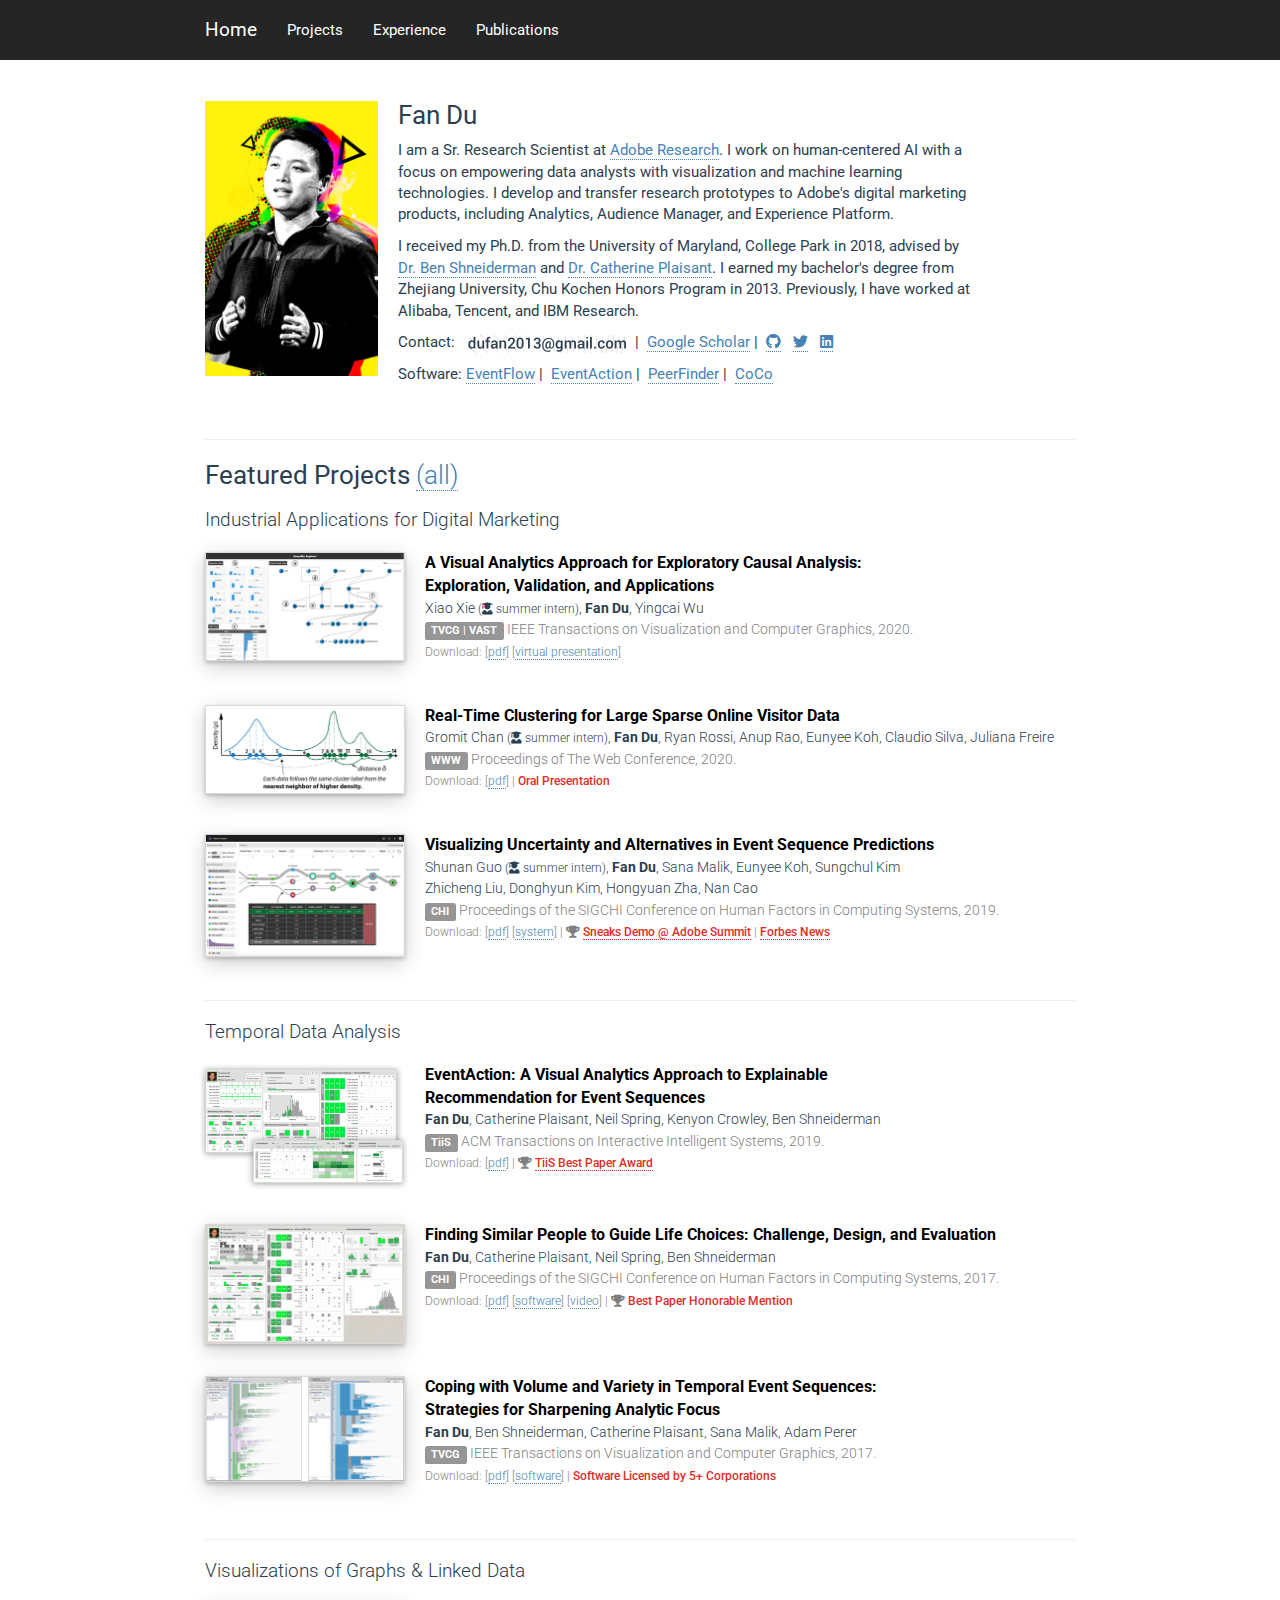
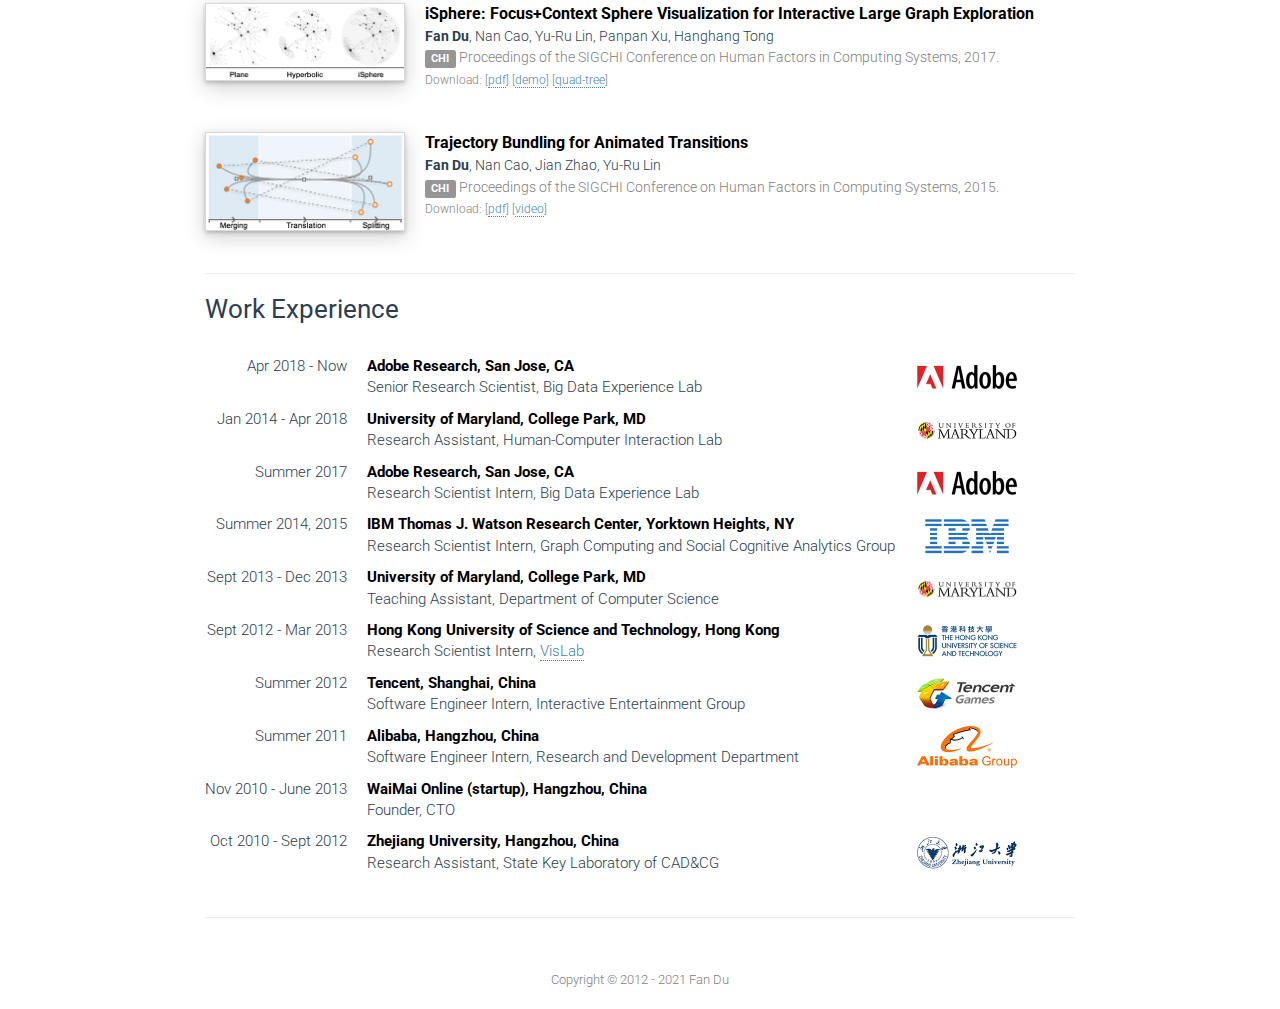
<file: index.html>
<!DOCTYPE html>
<html lang="en">

<head>
    <meta charset="utf-8">
    <meta http-equiv="X-UA-Compatible" content="IE=edge">
    <meta name="viewport" content="width=device-width, initial-scale=1">
    <meta charset="utf-8">
    <meta name="robots" content="all">
    <meta name="description" content="Fan Du">
    <meta name="keywords" content="Homepage, Fan Du, Frank Du, Computer Science, University of Maryland College Park, UMD, Zhejiang University, ZJU">
    <meta name="author" content="Fan Du">
    <link rel="icon" href="favicon.ico">
    <title>Fan Du's Homepage</title>
    <!-- Bootstrap core CSS -->
    <link href='http://fonts.googleapis.com/css?family=Roboto:500,300,700,400' rel='stylesheet' type='text/css'>
    <link href="./css/bootstrap.min.css" rel="stylesheet">
    <!-- Custom styles for this template -->
    <link href="./css/style.css" rel="stylesheet">
    <link href="./vender/fontawesome/css/all.min.css" rel="stylesheet">
    <!-- HTML5 shim and Respond.js for IE8 support of HTML5 elements and media queries -->
    <!--[if lt IE 9]>
      <script src="https://oss.maxcdn.com/html5shiv/3.7.2/html5shiv.min.js"></script>
      <script src="https://oss.maxcdn.com/respond/1.4.2/respond.min.js"></script>
    <![endif]-->

    <script>
      (function(i,s,o,g,r,a,m){i['GoogleAnalyticsObject']=r;i[r]=i[r]||function(){
      (i[r].q=i[r].q||[]).push(arguments)},i[r].l=1*new Date();a=s.createElement(o),
      m=s.getElementsByTagName(o)[0];a.async=1;a.src=g;m.parentNode.insertBefore(a,m)
      })(window,document,'script','https://www.google-analytics.com/analytics.js','ga');

      ga('create', 'UA-32337251-3', 'auto');
      ga('send', 'pageview');

    </script>

</head>

<body>
    <!-- Fixed navbar -->
    <nav class="navbar navbar-default navbar-fixed-top">
        <div class="container">
            <div class="navbar-header">
                <a class="navbar-brand" href="#home">Home</a>
            </div>
            <div id="navbar" class="navbar-collapse collapse">
                <ul class="nav navbar-nav">
                    <li><a href="#projects">Projects</a></li>
                    <li><a href="#work">Experience</a></li>
                    <li><a href="publications.html">Publications</a></li>
                </ul>
            </div>
        </div>
    </nav>
    <div class="container main">

        <a class="anchor" id="home"></a>
        <div class="about" style="width:765px">
            <img src="img/fandu.jpg" height="275px" style="float:left; margin-right:20px">
            <h3>Fan Du</h3>
            <p>
                I am a Sr. Research Scientist at <a href="https://research.adobe.com">Adobe Research</a>. I work on human-centered AI with a focus on empowering data analysts with visualization and machine learning technologies. I develop and transfer research prototypes to Adobe's digital marketing products, including Analytics, Audience Manager, and Experience Platform.
            </p>
            <p>
                I received my Ph.D. from the University of Maryland, College Park in 2018, advised by <a href="http://www.cs.umd.edu/~ben">Dr. Ben Shneiderman</a> and <a href="https://hcil.umd.edu/catherine-plaisant/">Dr. Catherine Plaisant</a>. I earned my bachelor's degree from Zhejiang University, Chu Kochen Honors Program in 2013. Previously, I have worked at Alibaba, Tencent, and IBM Research.
            </p>

            <p><span style="">Contact:</span>&nbsp;&nbsp;
                <img height="18px" src="img/email.png">&nbsp;&nbsp;|&nbsp;
                <a href="https://scholar.google.com/citations?user=dvRv92YAAAAJ">Google Scholar</a>&nbsp;|&nbsp;
                <!-- <a href="https://bl.ocks.org/fandu">vis-snippets</a>&nbsp;|&nbsp; -->
                <a href="https://github.com/fandu"><i class="fab fa-github"></i></a>&nbsp;&nbsp;
                <a href="https://twitter.com/fan_du"><i class="fab fa-twitter"></i></a>&nbsp;&nbsp;
                <a href="https://www.linkedin.com/in/fandu/"><i class="fab fa-linkedin"></i></a>
            </p>

            <p><span style="">Software:</span>
                <a href="http://hcil.umd.edu/eventflow/">EventFlow</a>&nbsp;|&nbsp;
                <a href="http://hcil.umd.edu/eventaction/">EventAction</a>&nbsp;|&nbsp;
                <a href="http://hcil.umd.edu/peerfinder/">PeerFinder</a>&nbsp;|&nbsp;
                <a href="http://hcil.umd.edu/coco/">CoCo</a>
            </p>
        </div>

        <p style="clear:both">&nbsp;</p>

        <a class="anchor" id="news"></a>
        <!-- <div>
            <h3>News</h3>
            <table border="0">
                <tr style="font-weight: bold">
                    <td class="table_date">Sep 15</td>
                    <td class="news_title">I am hiring VIS/HCI research interns for summer 2021. Please send me an email to apply.</td>
                </tr>
            </table>
        </div> -->

        <a class="anchor" id="projects"></a>
        <hr />
        <div class="pub">
            <h3 style="margin-bottom: 21px">Featured Projects <a class="l" href="http://fandu.org/publications.html">(all)</a></h3>
            <h4 class="l" style="margin-bottom: 21px">Industrial Applications for Digital Marketing</h4>
            <p>
                <img src="img/VIS2020.png" width="200px" style="float:left" class="pub_teaser">
                <span class="pub_title">A Visual Analytics Approach for Exploratory Causal Analysis:<br />Exploration, Validation, and Applications</span>
                <br />
                <span class="pub_authors">Xiao Xie <span class="pub_intern">(<i class="fas fa-user-graduate"></i> summer intern)</span>, <span class="pub_me">Fan Du</span>, Yingcai Wu</span>
                <br />
                <span class="pub_type"><span class="label label-default">TVCG | VAST</span> IEEE Transactions on Visualization and Computer Graphics, 2020.</span>
                <br />
                <span class="pub_downloads">Download: [<a href="http://fandu.org/papers/xie2020vis.pdf">pdf</a>] [<a href="https://virtual.ieeevis.org/paper_f-vast-1041.html">virtual presentation</a>]</span>
            </p>
            <p style="clear:both">&nbsp;</p>
            <p>
                <img src="img/WWW2020.png" width="200px" style="float:left" class="pub_teaser">
                <span class="pub_title">Real-Time Clustering for Large Sparse Online Visitor Data</span>
                <br />
                <span class="pub_authors">Gromit Chan <span class="pub_intern">(<i class="fas fa-user-graduate"></i> summer intern)</span>, <span class="pub_me">Fan Du</span>, Ryan Rossi, Anup Rao, Eunyee Koh, Claudio Silva, Juliana Freire</span>
                <br />
                <span class="pub_type"><span class="label label-default">WWW</span> Proceedings of The Web Conference, 2020.</span>
                <br />
                <span class="pub_downloads">Download: [<a href="http://fandu.org/papers/chan2020www.pdf">pdf</a>] | <span class="pub_award">Oral Presentation</a></span></span>
            </p>
            <p style="clear:both">&nbsp;</p>
            <p>
                <img src="img/CHI2019.png" width="200px" style="float:left" class="pub_teaser">
                <span class="pub_title">Visualizing Uncertainty and Alternatives in Event Sequence Predictions</span>
                <br />
                <span class="pub_authors">Shunan Guo <span class="pub_intern">(<i class="fas fa-user-graduate"></i> summer intern)</span>, <span class="pub_me">Fan Du</span>, Sana Malik, Eunyee Koh, Sungchul Kim<br />Zhicheng Liu, Donghyun Kim, Hongyuan Zha, Nan Cao</span>
                <br />
                <span class="pub_type"><span class="label label-default">CHI</span> Proceedings of the SIGCHI Conference on Human Factors in Computing Systems, 2019.</span>
                <br />
                <span class="pub_downloads">Download: [<a href="http://fandu.org/papers/guo2019chi.pdf">pdf</a>] [<a href="http://fandu.org/papers/du2020chi.pdf">system</a>] | <i class="fas fa-trophy"></i> <span class="pub_award"><a href="https://youtu.be/l50UC5Olo5g">Sneaks Demo @ Adobe Summit</a></span> | <span class="pub_award"><a href="https://www.forbes.com/sites/tomtaulli/2019/03/27/adobe-how-its-unleashing-ai/">Forbes News</a></span></span>
            </p>
            <p style="clear:both">&nbsp;</p>

            <hr />

            <h4 class="l" style="margin-bottom: 21px">Temporal Data Analysis</h4>

            <p>
                <img src="img/TiiS2019.png" width="212px" style="float:left; margin-right: 14px; margin-left: -6px" class="pub_teaser no_shadow">
                <span class="pub_title">EventAction: A Visual Analytics Approach to Explainable<br />Recommendation for Event Sequences</span>
                <br />
                <span class="pub_authors"><span class="pub_me">Fan Du</span>, Catherine Plaisant, Neil Spring, Kenyon Crowley, Ben Shneiderman</span>
                <br />
                <span class="pub_type"><span class="label label-default">TiiS</span> ACM Transactions on Interactive Intelligent Systems, 2019.</span>
                <br />
                <span class="pub_downloads">Download: [<a href="http://fandu.org/papers/du2019tiis.pdf">pdf</a>] | <i class="fas fa-trophy"></i> <span class="pub_award"><a href="https://dl.acm.org/journal/tiis/awards">TiiS Best Paper Award</a></span></span>
            </p>
            <p style="clear:both">&nbsp;</p>

            <p>
                <img src="img/CHI2017-1.png" width="200px" style="float:left" class="pub_teaser">
                <span class="pub_title">Finding Similar People to Guide Life Choices: Challenge, Design, and Evaluation</span>
                <br />
                <span class="pub_authors"><span class="pub_me">Fan Du</span>, Catherine Plaisant, Neil Spring, Ben Shneiderman</span>
                <br />
                <span class="pub_type"><span class="label label-default">CHI</span> Proceedings of the SIGCHI Conference on Human Factors in Computing Systems, 2017.</span>
                <br />
                <span class="pub_downloads">Download: [<a href="http://fandu.org/papers/du2017chi-1.pdf">pdf</a>] [<a href="http://hcil.umd.edu/peerfinder/">software</a>] [<a href="https://youtu.be/gHrbAvCU53I">video</a>] | <i class="fas fa-trophy"></i> <span class="pub_award">Best Paper Honorable Mention</span></span>
            </p>
            <p style="clear:both">&nbsp;</p>

            <p>
                <img src="img/TVCG2017.png" width="200px" style="float:left" class="pub_teaser">
                <span class="pub_title">Coping with Volume and Variety in Temporal Event Sequences:<br />Strategies for Sharpening Analytic Focus</span>
                <br />
                <span class="pub_authors"><span class="pub_me">Fan Du</span>, Ben Shneiderman, Catherine Plaisant, Sana Malik, Adam Perer</span>
                <br />
                <span class="pub_type"><span class="label label-default">TVCG</span> IEEE Transactions on Visualization and Computer Graphics, 2017.</span>
                <br />
                <span class="pub_downloads">Download: [<a href="http://fandu.org/papers/du2017tvcg.pdf">pdf</a>] [<a href="http://hcil.umd.edu/eventflow/">software</a>] | <span class="pub_award">Software Licensed by 5+ Corporations</span></span>
            </p>
            <p style="clear:both">&nbsp;</p>

            <hr />
            <h4 class="l" style="margin-bottom: 21px">Visualizations of Graphs & Linked Data</h4>

            <p>
			    <img src="img/CHI2017-2.png" width="200px" style="float:left" class="pub_teaser">
			    <span class="pub_title">iSphere: Focus+Context Sphere Visualization for Interactive Large Graph Exploration</span>
			    <br />
			    <span class="pub_authors"><span class="pub_me">Fan Du</span>, Nan Cao, Yu-Ru Lin, Panpan Xu, Hanghang Tong</span>
			    <br />
			    <span class="pub_type"><span class="label label-default">CHI</span> Proceedings of the SIGCHI Conference on Human Factors in Computing Systems, 2017.</span>
			    <br />
			    <span class="pub_downloads">Download: [<a href="http://fandu.org/papers/du2017chi-2.pdf">pdf</a>] [<a href="https://youtu.be/swAID5Jbs00">demo</a>] [<a href="https://youtu.be/l1a-DGLeP0s">quad-tree</a>]</span>
			</p>
			<p style="clear:both">&nbsp;</p>

            <p>
                <img src="img/CHI2015.png" width="200px" style="float:left" class="pub_teaser">
                <span class="pub_title">Trajectory Bundling for Animated Transitions</span>
                <br />
                <span class="pub_authors"><span class="pub_me">Fan Du</span>, Nan Cao, Jian Zhao, Yu-Ru Lin</span>
                <br />
                <span class="pub_type"><span class="label label-default">CHI</span> Proceedings of the SIGCHI Conference on Human Factors in Computing Systems, 2015.</span>
                <br />
                <span class="pub_downloads">Download: [<a href="http://fandu.org/papers/du2015chi.pdf">pdf</a>] [<a href="https://youtu.be/cKZu4PELmm8">video</a>]</span>
            </p>

        </div>

        <p style="clear:both">&nbsp;</p>

        <a class="anchor" id="work"></a>
        <hr />
        <div>
            <h3>Work Experience</h3>
            <br />
            <table border="0">
                <!--  -->
                <tr>
                    <td class="table_date">Apr 2018 - Now</td>
                    <td class="table_title" width="550">Adobe Research, San Jose, CA</td>
                    <td rowspan="2" class="table_img"><img src="img/logo/adobe.png" width="100px"></td>
                </tr>
                <tr>
                    <td>&nbsp;</td>
                    <td class="table_desc">Senior Research Scientist, Big Data Experience Lab</td>
                </tr>
                <!--  -->
                <tr class="table_item">
                    <td class="table_date">Jan 2014 - Apr 2018</td>
                    <td class="table_title">University of Maryland, College Park, MD</td>
                    <td rowspan="2" class="table_img"><img src="img/logo/umd.png" width="100px"></td>
                </tr>
                <tr>
                    <td>&nbsp;</td>
                    <td class="table_desc">Research Assistant, Human-Computer Interaction Lab</td>
                </tr>
                <!--  -->
                <tr class="table_item">
                    <td class="table_date">Summer 2017</td>
                    <td class="table_title">Adobe Research, San Jose, CA</td>
                    <td rowspan="2" class="table_img"><img src="img/logo/adobe.png" width="100px"></td>
                </tr>
                <tr>
                    <td>&nbsp;</td>
                    <td class="table_desc">Research Scientist Intern, Big Data Experience Lab</td>
                </tr>
                <!--  -->
                <tr class="table_item">
                    <td class="table_date">Summer 2014, 2015</td>
                    <td class="table_title">IBM Thomas J. Watson Research Center, Yorktown Heights, NY</td>
                    <td rowspan="2" class="table_img"><img src="img/logo/ibm.png" width="100px"></td>
                </tr>
                <tr>
                    <td>&nbsp;</td>
                    <td class="table_desc">Research Scientist Intern, Graph Computing and Social Cognitive Analytics Group</td>
                </tr>
                <!--  -->
                <tr class="table_item">
                    <td class="table_date">Sept 2013 - Dec 2013</td>
                    <td class="table_title">University of Maryland, College Park, MD</td>
                    <td rowspan="2" class="table_img"><img src="img/logo/umd.png" width="100px"></td>
                </tr>
                <tr>
                    <td>&nbsp;</td>
                    <td class="table_desc">Teaching Assistant, Department of Computer Science</td>
                </tr>
                <!--  -->
                <tr class="table_item">
                    <td class="table_date">Sept 2012 - Mar 2013</td>
                    <td class="table_title">Hong Kong University of Science and Technology, Hong Kong</td>
                    <td rowspan="2" class="table_img"><img src="img/logo/hkust.png" width="100px"></td>
                </tr>
                <tr>
                    <td>&nbsp;</td>
                    <td class="table_desc">Research Scientist Intern, <a href="http://vis.cse.ust.hk/">VisLab</a></td>
                </tr>
                <!--  -->
                <tr class="table_item">
                    <td class="table_date">Summer 2012</td>
                    <td class="table_title">Tencent, Shanghai, China</td>
                    <td rowspan="2" class="table_img"><img src="img/logo/tencent.png" width="100px"></td>
                </tr>
                <tr>
                    <td>&nbsp;</td>
                    <td class="table_desc">Software Engineer Intern, Interactive Entertainment Group</td>
                </tr>
                <!--  -->
                <tr class="table_item">
                    <td class="table_date">Summer 2011</td>
                    <td class="table_title">Alibaba, Hangzhou, China</td>
                    <td rowspan="2" class="table_img"><img src="img/logo/alibaba.png" width="100px"></td>
                </tr>
                <tr>
                    <td>&nbsp;</td>
                    <td class="table_desc">Software Engineer Intern, Research and Development Department</td>
                </tr>
                <!--  -->
                <tr class="table_item">
                    <td class="table_date">Nov 2010 - June 2013</td>
                    <td class="table_title">WaiMai Online (startup), Hangzhou, China</td>
                    <td rowspan="2" class="table_img">&nbsp;</td>
                </tr>
                <tr>
                    <td>&nbsp;</td>
                    <td class="table_desc">Founder, CTO</td>
                </tr>
                <!--  -->
                <tr class="table_item">
                    <td class="table_date">Oct 2010 - Sept 2012</td>
                    <td class="table_title">Zhejiang University, Hangzhou, China</td>
                    <td rowspan="2" class="table_img"><img src="img/logo/zju.png" width="100px"></td>
                </tr>
                <tr>
                    <td>&nbsp;</td>
                    <td class="table_desc">Research Assistant, State Key Laboratory of CAD&amp;CG</td>
                </tr>
            </table>
        </div>

        <p style="clear:both">&nbsp;</p>

        <hr />
        <p style="clear:both">&nbsp;</p>
        <footer>
            Copyright &copy; 2012 - 2021 Fan Du
        </footer>
    </div>
    <!-- Bootstrap core JavaScript
    ================================================== -->
    <!-- Placed at the end of the document so the pages load faster -->
    <script src="https://ajax.googleapis.com/ajax/libs/jquery/1.11.1/jquery.min.js"></script>
    <script src="./js/bootstrap.min.js"></script>
</body>

</html>
</file>
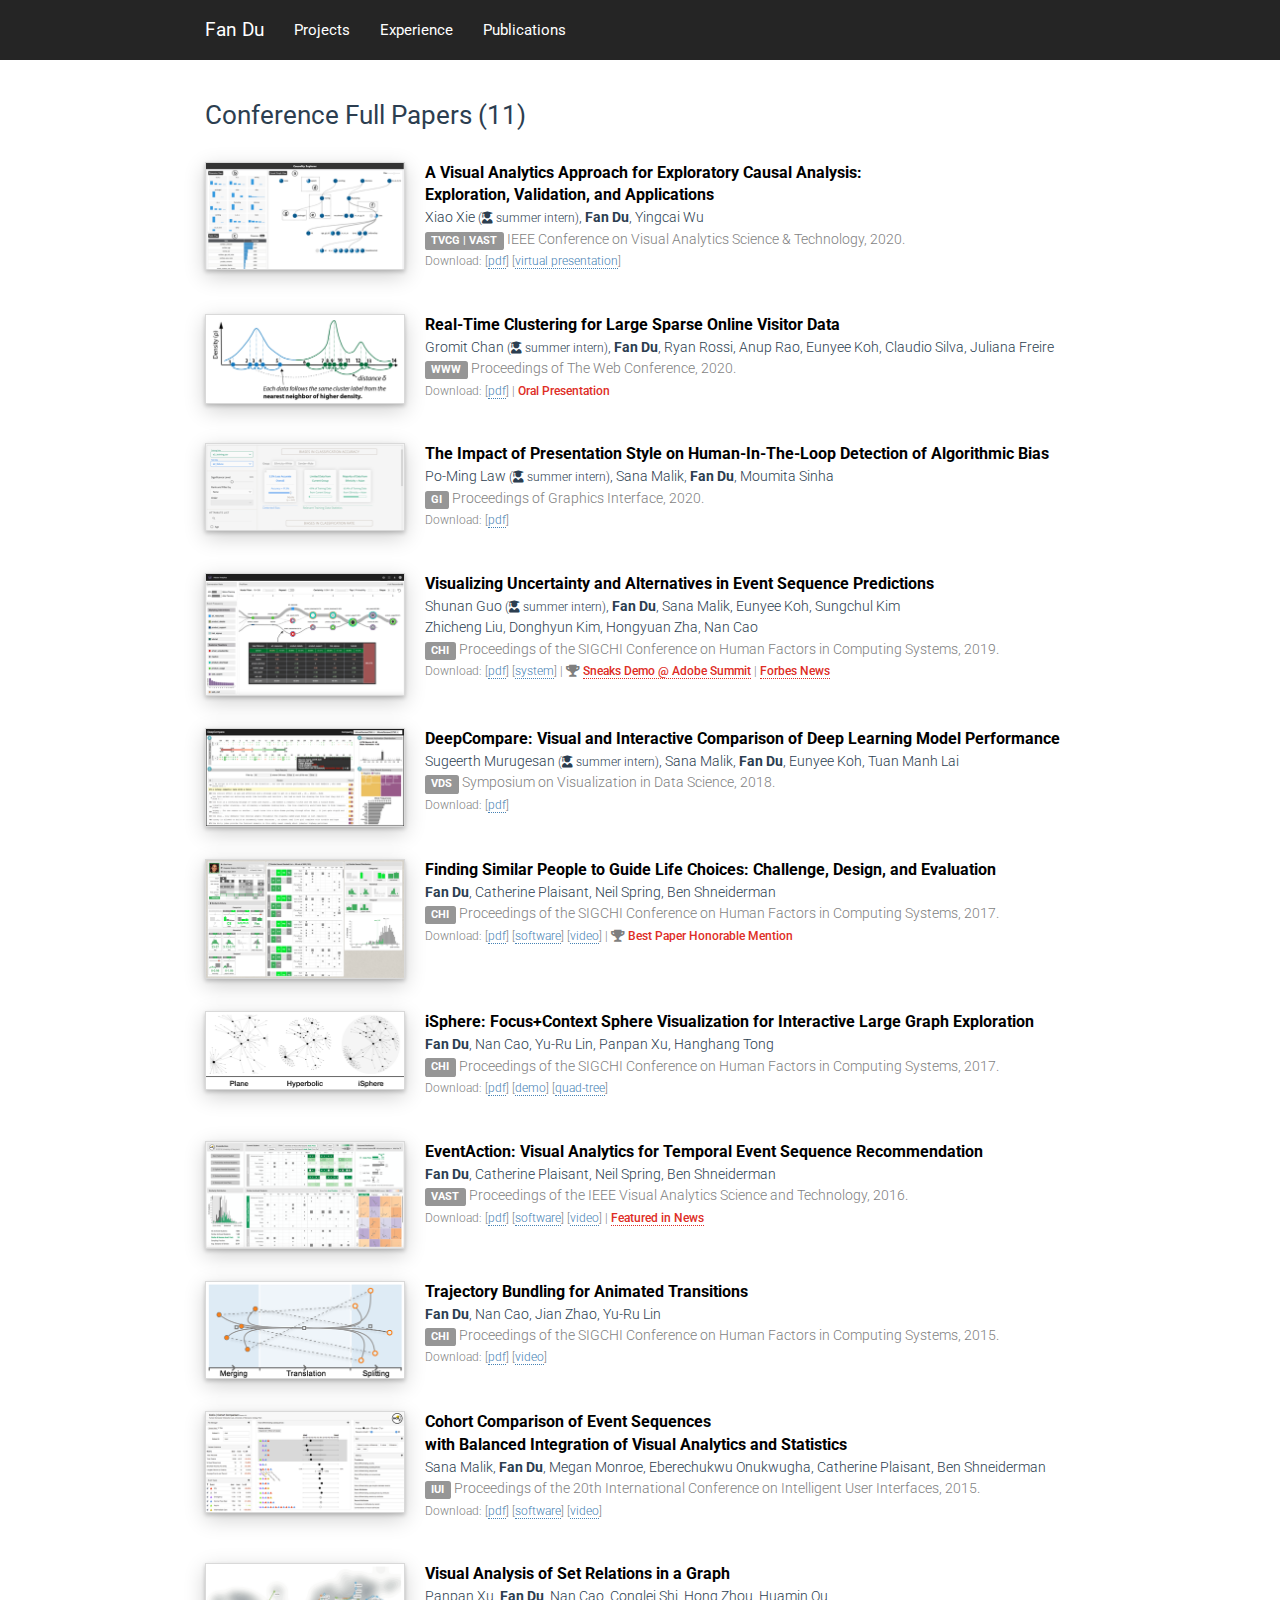
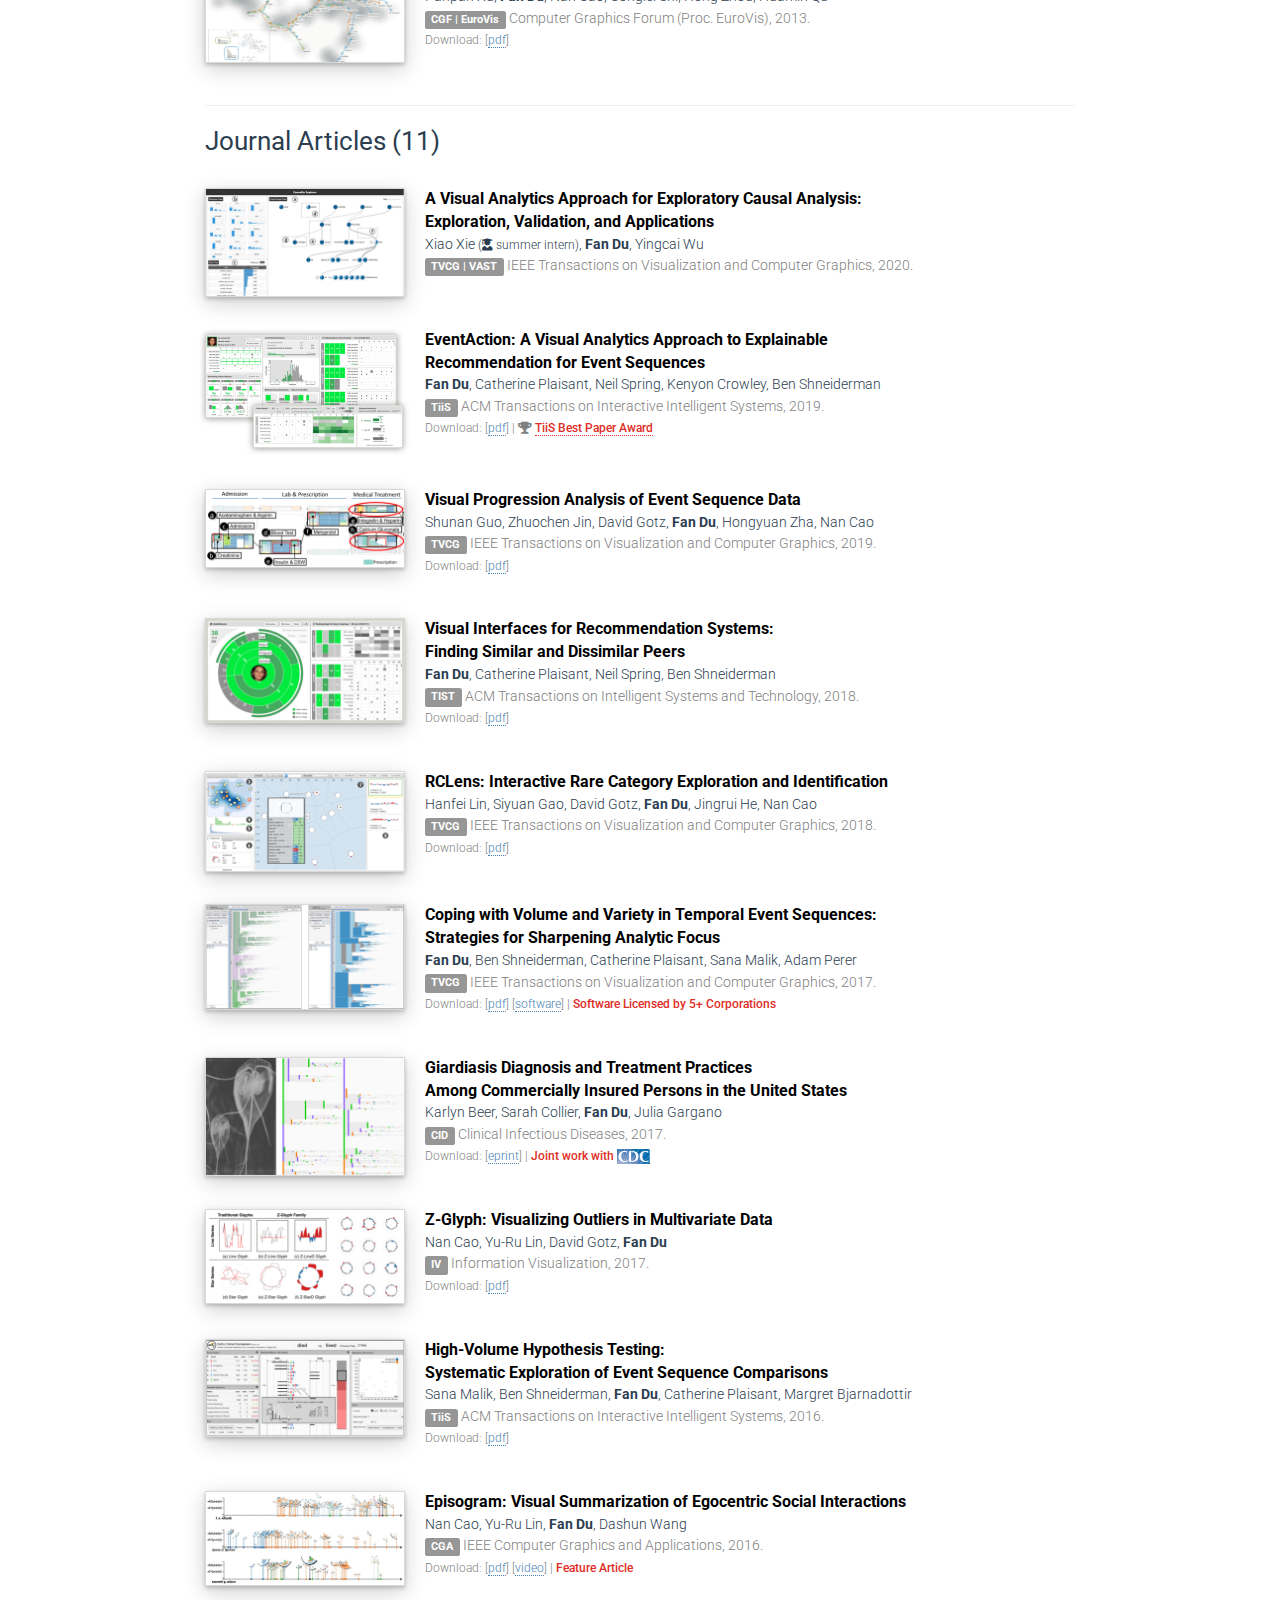
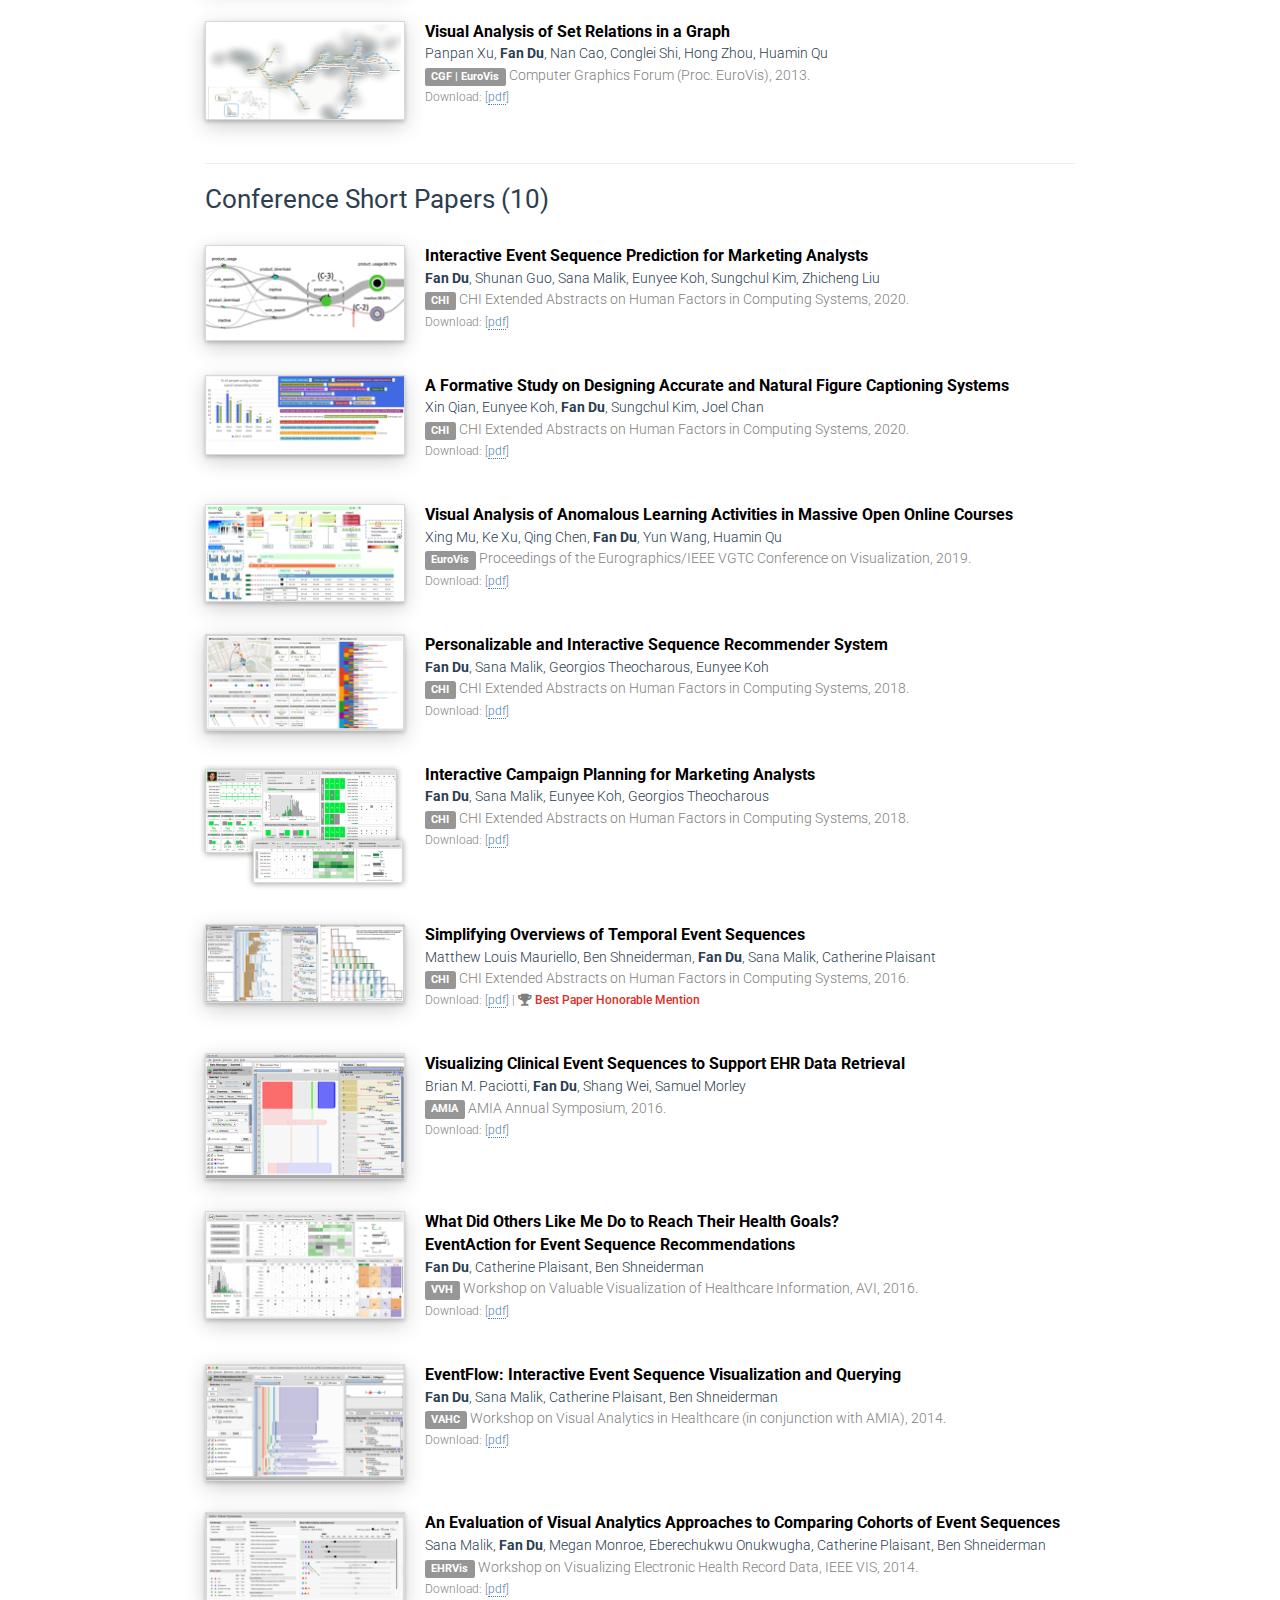
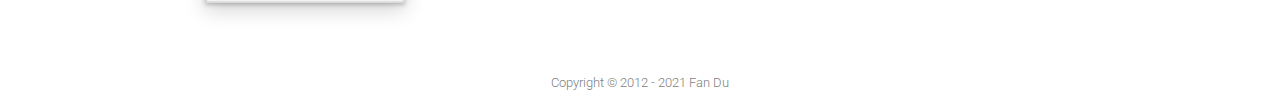
<file: publications.html>
<!DOCTYPE html>
<html lang="en">

<head>
    <meta charset="utf-8">
    <meta http-equiv="X-UA-Compatible" content="IE=edge">
    <meta name="viewport" content="width=device-width, initial-scale=1">
    <meta charset="utf-8">
    <meta name="robots" content="all">
    <meta name="description" content="Fan Du">
    <meta name="keywords" content="Homepage, Fan Du, Frank Du, Computer Science, University of Maryland College Park, UMD, Zhejiang University, ZJU">
    <meta name="author" content="Fan Du">
    <link rel="icon" href="favicon.ico">
    <title>Fan Du's Homepage - Publications</title>
    <!-- Bootstrap core CSS -->
    <link href='http://fonts.googleapis.com/css?family=Roboto:500,300,700,400' rel='stylesheet' type='text/css'>
    <link href="./css/bootstrap.min.css" rel="stylesheet">
    <!-- Custom styles for this template -->
    <link href="./css/style.css" rel="stylesheet">
    <link href="./vender/fontawesome/css/all.min.css" rel="stylesheet">
    <!-- HTML5 shim and Respond.js for IE8 support of HTML5 elements and media queries -->
    <!--[if lt IE 9]>
      <script src="https://oss.maxcdn.com/html5shiv/3.7.2/html5shiv.min.js"></script>
      <script src="https://oss.maxcdn.com/respond/1.4.2/respond.min.js"></script>
    <![endif]-->

    <script>
      (function(i,s,o,g,r,a,m){i['GoogleAnalyticsObject']=r;i[r]=i[r]||function(){
      (i[r].q=i[r].q||[]).push(arguments)},i[r].l=1*new Date();a=s.createElement(o),
      m=s.getElementsByTagName(o)[0];a.async=1;a.src=g;m.parentNode.insertBefore(a,m)
      })(window,document,'script','https://www.google-analytics.com/analytics.js','ga');

      ga('create', 'UA-32337251-3', 'auto');
      ga('send', 'pageview');

    </script>

</head>

<body>
    <!-- Fixed navbar -->
    <nav class="navbar navbar-default navbar-fixed-top">
        <div class="container">
            <div class="navbar-header">
                <a class="navbar-brand" href="http://fandu.org#home">Fan Du</a>
            </div>
            <div id="navbar" class="navbar-collapse collapse">
                <ul class="nav navbar-nav">
                    <li><a href="http://fandu.org#projects">Projects</a></li>
                    <li><a href="http://fandu.org#work">Experience</a></li>
                    <li><a href="http://fandu.org/publications.html">Publications</a></li>
                </ul>
            </div>
        </div>
    </nav>
    <div class="container main">

        <div class="pub">

            <!--  -->
            <h3>Conference Full Papers (11)</h3>
            <div style="clear:both">&nbsp;</div>
            <!--  -->
            <p>
                <img src="img/VIS2020.png" width="200px" style="float:left" class="pub_teaser">
                <span class="pub_title">A Visual Analytics Approach for Exploratory Causal Analysis:<br />Exploration, Validation, and Applications</span>
                <br />
                <span class="pub_authors">Xiao Xie <span class="pub_intern">(<i class="fas fa-user-graduate"></i> summer intern)</span>, <span class="pub_me">Fan Du</span>, Yingcai Wu</span>
                <br />
                <span class="pub_type"><span class="label label-default">TVCG | VAST</span> IEEE Conference on Visual Analytics Science & Technology, 2020.</span>
                <br />
                <span class="pub_downloads">Download: [<a href="http://fandu.org/papers/xie2020vis.pdf">pdf</a>] [<a href="https://virtual.ieeevis.org/paper_f-vast-1041.html">virtual presentation</a>]</span>
            </p>
            <p style="clear:both">&nbsp;</p>
            <p>
                <img src="img/WWW2020.png" width="200px" style="float:left" class="pub_teaser">
                <span class="pub_title">Real-Time Clustering for Large Sparse Online Visitor Data</span>
                <br />
                <span class="pub_authors">Gromit Chan <span class="pub_intern">(<i class="fas fa-user-graduate"></i> summer intern)</span>, <span class="pub_me">Fan Du</span>, Ryan Rossi, Anup Rao, Eunyee Koh, Claudio Silva, Juliana Freire</span>
                <br />
                <span class="pub_type"><span class="label label-default">WWW</span> Proceedings of The Web Conference, 2020.</span>
                <br />
                <span class="pub_downloads">Download: [<a href="http://fandu.org/papers/chan2020www.pdf">pdf</a>] | <span class="pub_award">Oral Presentation</a></span></span>
            </p>
            <p style="clear:both">&nbsp;</p>
            <p>
                <img src="img/GI2020.png" width="200px" style="float:left" class="pub_teaser">
                <span class="pub_title">The Impact of Presentation Style on Human-In-The-Loop Detection of Algorithmic Bias</span>
                <br />
                <span class="pub_authors">Po-Ming Law <span class="pub_intern">(<i class="fas fa-user-graduate"></i> summer intern)</span>, Sana Malik, <span class="pub_me">Fan Du</span>, Moumita Sinha</span>
                <br />
                <span class="pub_type"><span class="label label-default">GI</span> Proceedings of Graphics Interface, 2020.</span>
                <br />
                <span class="pub_downloads">Download: [<a href="http://fandu.org/papers/law2020gi.pdf">pdf</a>]</span>
            </p>
            <p style="clear:both">&nbsp;</p>
            <p>
                <img src="img/CHI2019.png" width="200px" style="float:left" class="pub_teaser">
                <span class="pub_title">Visualizing Uncertainty and Alternatives in Event Sequence Predictions</span>
                <br />
                <span class="pub_authors">Shunan Guo <span class="pub_intern">(<i class="fas fa-user-graduate"></i> summer intern)</span>, <span class="pub_me">Fan Du</span>, Sana Malik, Eunyee Koh, Sungchul Kim<br />Zhicheng Liu, Donghyun Kim, Hongyuan Zha, Nan Cao</span>
                <br />
                <span class="pub_type"><span class="label label-default">CHI</span> Proceedings of the SIGCHI Conference on Human Factors in Computing Systems, 2019.</span>
                <br />
                <span class="pub_downloads">Download: [<a href="http://fandu.org/papers/guo2019chi.pdf">pdf</a>] [<a href="http://fandu.org/papers/du2020chi.pdf">system</a>] | <i class="fas fa-trophy"></i> <span class="pub_award"><a href="https://youtu.be/l50UC5Olo5g">Sneaks Demo @ Adobe Summit</a></span> | <span class="pub_award"><a href="https://www.forbes.com/sites/tomtaulli/2019/03/27/adobe-how-its-unleashing-ai/">Forbes News</a></span></span>
            </p>
            <p style="clear:both">&nbsp;</p>
            <p>
                <img src="img/VDS2018.png" width="200px" style="float:left" class="pub_teaser">
                <span class="pub_title">DeepCompare: Visual and Interactive Comparison of Deep Learning Model Performance</span>
                <br />
                <span class="pub_authors">Sugeerth Murugesan <span class="pub_intern">(<i class="fas fa-user-graduate"></i> summer intern)</span>, Sana Malik, <span class="pub_me">Fan Du</span>, Eunyee Koh, Tuan Manh Lai</span>
                <br />
                <span class="pub_type"><span class="label label-default">VDS</span> Symposium on Visualization in Data Science, 2018.</span>
                <br />
                <span class="pub_downloads">Download: [<a href="http://fandu.org/papers/murugesan2018vds.pdf">pdf</a>]</span>
            </p>
            <p style="clear:both">&nbsp;</p>
            <p>
                <img src="img/CHI2017-1.png" width="200px" style="float:left" class="pub_teaser">
                <span class="pub_title">Finding Similar People to Guide Life Choices: Challenge, Design, and Evaluation</span>
                <br />
                <span class="pub_authors"><span class="pub_me">Fan Du</span>, Catherine Plaisant, Neil Spring, Ben Shneiderman</span>
                <br />
                <span class="pub_type"><span class="label label-default">CHI</span> Proceedings of the SIGCHI Conference on Human Factors in Computing Systems, 2017.</span>
                <br />
                <span class="pub_downloads">Download: [<a href="http://fandu.org/papers/du2017chi-1.pdf">pdf</a>] [<a href="http://hcil.umd.edu/peerfinder/">software</a>] [<a href="https://youtu.be/gHrbAvCU53I">video</a>] | <i class="fas fa-trophy"></i> <span class="pub_award">Best Paper Honorable Mention</span></span>
            </p>
            <p style="clear:both">&nbsp;</p>
            <p>
                <img src="img/CHI2017-2.png" width="200px" style="float:left" class="pub_teaser">
                <span class="pub_title">iSphere: Focus+Context Sphere Visualization for Interactive Large Graph Exploration</span>
                <br />
                <span class="pub_authors"><span class="pub_me">Fan Du</span>, Nan Cao, Yu-Ru Lin, Panpan Xu, Hanghang Tong</span>
                <br />
                <span class="pub_type"><span class="label label-default">CHI</span> Proceedings of the SIGCHI Conference on Human Factors in Computing Systems, 2017.</span>
                <br />
                <span class="pub_downloads">Download: [<a href="http://fandu.org/papers/du2017chi-2.pdf">pdf</a>] [<a href="https://youtu.be/swAID5Jbs00">demo</a>] [<a href="https://youtu.be/l1a-DGLeP0s">quad-tree</a>]</span>
            </p>
            <p style="clear:both">&nbsp;</p>
            <p>
                <img src="img/VAST2016.png" width="200px" style="float:left" class="pub_teaser">
                <span class="pub_title">EventAction: Visual Analytics for Temporal Event Sequence Recommendation</span>
                <br />
                <span class="pub_authors"><span class="pub_me">Fan Du</span>, Catherine Plaisant, Neil Spring, Ben Shneiderman</span>
                <br />
                <span class="pub_type"><span class="label label-default">VAST</span> Proceedings of the IEEE Visual Analytics Science and Technology, 2016.</span>
                <br />
                <span class="pub_downloads">Download: [<a href="http://fandu.org/papers/du2016vis.pdf">pdf</a>] [<a href="http://hcil.umd.edu/eventaction/">software</a>] [<a href="https://youtu.be/wxRHSf3g_sY">video</a>] | <span class="pub_award"><a href="http://www.otl.umd.edu/news/news_story.php?id=10321">Featured in News</a></span></span>
            </p>
            <p style="clear:both">&nbsp;</p>
            <p>
                <img src="img/CHI2015.png" width="200px" style="float:left" class="pub_teaser">
                <span class="pub_title">Trajectory Bundling for Animated Transitions</span>
                <br />
                <span class="pub_authors"><span class="pub_me">Fan Du</span>, Nan Cao, Jian Zhao, Yu-Ru Lin</span>
                <br />
                <span class="pub_type"><span class="label label-default">CHI</span> Proceedings of the SIGCHI Conference on Human Factors in Computing Systems, 2015.</span>
                <br />
                <span class="pub_downloads">Download: [<a href="http://fandu.org/papers/du2015chi.pdf">pdf</a>] [<a href="https://youtu.be/cKZu4PELmm8">video</a>]</span>
            </p>
            <p style="clear:both">&nbsp;</p>
            <p>
                <img src="img/IUI2015.png" width="200px" style="float:left" class="pub_teaser">
                <span class="pub_title">Cohort Comparison of Event Sequences<br />with Balanced Integration of Visual Analytics and Statistics</span>
                <br />
                <span class="pub_authors">Sana Malik, <span class="pub_me">Fan Du</span>, Megan Monroe, Eberechukwu Onukwugha, Catherine Plaisant, Ben Shneiderman</span>
                <br />
                <span class="pub_type"><span class="label label-default">IUI</span> Proceedings of the 20th International Conference on Intelligent User Interfaces, 2015.</span>
                <br />
                <span class="pub_downloads">Download: [<a href="http://fandu.org/papers/malik2015iui.pdf">pdf</a>] [<a href="http://hcil.umd.edu/coco/">software</a>] [<a href="https://youtu.be/rPq3ubv51gM">video</a>]</span>
            </p>
            <p style="clear:both">&nbsp;</p>
            <p>
                <img src="img/EuroVis2013.png" width="200px" style="float:left" class="pub_teaser">
                <span class="pub_title">Visual Analysis of Set Relations in a Graph</span>
                <br />
                <span class="pub_authors">Panpan Xu, <span class="pub_me">Fan Du</span>, Nan Cao, Conglei Shi, Hong Zhou, Huamin Qu</span>
                <br />
                <span class="pub_type"><span class="label label-default">CGF | EuroVis</span> Computer Graphics Forum (Proc. EuroVis), 2013.</span>
                <br />
                <span class="pub_downloads">Download: [<a href="http://fandu.org/papers/xu2013cgf.pdf">pdf</a>]</span>
            </p>
            <p style="clear:both">&nbsp;</p>

            <!--  -->
            <hr />
            <h3>Journal Articles (11)</h3>
            <div style="clear:both">&nbsp;</div>
            <!--  -->
            <p>
                <img src="img/VIS2020.png" width="200px" style="float:left" class="pub_teaser">
                <span class="pub_title">A Visual Analytics Approach for Exploratory Causal Analysis:<br />Exploration, Validation, and Applications</span>
                <br />
                <span class="pub_authors">Xiao Xie <span class="pub_intern">(<i class="fas fa-user-graduate"></i> summer intern)</span>, <span class="pub_me">Fan Du</span>, Yingcai Wu</span>
                <br />
                <span class="pub_type"><span class="label label-default">TVCG | VAST</span> IEEE Transactions on Visualization and Computer Graphics, 2020.</span>
                <br />
                <!-- <span class="pub_downloads">Download: [<a href="http://fandu.org/papers/xie2020vis.pdf">pdf</a>]</span> -->
            </p>
            <p style="clear:both">&nbsp;</p>
            <p>
                <img src="img/TiiS2019.png" width="212px" style="float:left; margin-right: 14px; margin-left: -6px" class="pub_teaser no_shadow">
                <span class="pub_title">EventAction: A Visual Analytics Approach to Explainable<br />Recommendation for Event Sequences</span>
                <br />
                <span class="pub_authors"><span class="pub_me">Fan Du</span>, Catherine Plaisant, Neil Spring, Kenyon Crowley, Ben Shneiderman</span>
                <br />
                <span class="pub_type"><span class="label label-default">TiiS</span> ACM Transactions on Interactive Intelligent Systems, 2019.</span>
                <br />
                <span class="pub_downloads">Download: [<a href="http://fandu.org/papers/du2019tiis.pdf">pdf</a>] | <i class="fas fa-trophy"></i> <span class="pub_award"><a href="https://dl.acm.org/journal/tiis/awards">TiiS Best Paper Award</a></span></span>
            </p>
            <p style="clear:both">&nbsp;</p>
            <p>
                <img src="img/TVCG2019.png" width="200px" style="float:left" class="pub_teaser">
                <span class="pub_title">Visual Progression Analysis of Event Sequence Data</span>
                <br />
                <span class="pub_authors">Shunan Guo, Zhuochen Jin, David Gotz, <span class="pub_me">Fan Du</span>, Hongyuan Zha, Nan Cao</span>
                <br />
                <span class="pub_type"><span class="label label-default">TVCG</span> IEEE Transactions on Visualization and Computer Graphics, 2019.</span>
                <br />
                <span class="pub_downloads">Download: [<a href="http://fandu.org/papers/guo2018tvcg.pdf">pdf</a>]</span>
            </p>
            <p style="clear:both">&nbsp;</p>
            <p>
                <img src="img/TIST2018.png" width="200px" style="float:left" class="pub_teaser">
                <span class="pub_title">Visual Interfaces for Recommendation Systems:<br />Finding Similar and Dissimilar Peers</span>
                <br />
                <span class="pub_authors"><span class="pub_me">Fan Du</span>, Catherine Plaisant, Neil Spring, Ben Shneiderman</span>
                <br />
                <span class="pub_type"><span class="label label-default">TIST</span> ACM Transactions on Intelligent Systems and Technology, 2018.</span>
                <br />
                <span class="pub_downloads">Download: [<a href="http://fandu.org/papers/du2018tist.pdf">pdf</a>]</span>
            </p>
            <p style="clear:both">&nbsp;</p>
            <p>
                <img src="img/TVCG2018.png" width="200px" style="float:left" class="pub_teaser">
                <span class="pub_title">RCLens: Interactive Rare Category Exploration and Identification</span>
                <br />
                <span class="pub_authors">Hanfei Lin, Siyuan Gao, David Gotz, <span class="pub_me">Fan Du</span>, Jingrui He, Nan Cao</span>
                <br />
                <span class="pub_type"><span class="label label-default">TVCG</span> IEEE Transactions on Visualization and Computer Graphics, 2018.</span>
                <br />
                <span class="pub_downloads">Download: [<a href="http://fandu.org/papers/lin2018tvcg.pdf">pdf</a>]</span>
            </p>
            <p style="clear:both">&nbsp;</p>
            <p>
                <img src="img/TVCG2017.png" width="200px" style="float:left" class="pub_teaser">
                <span class="pub_title">Coping with Volume and Variety in Temporal Event Sequences:<br />Strategies for Sharpening Analytic Focus</span>
                <br />
                <span class="pub_authors"><span class="pub_me">Fan Du</span>, Ben Shneiderman, Catherine Plaisant, Sana Malik, Adam Perer</span>
                <br />
                <span class="pub_type"><span class="label label-default">TVCG</span> IEEE Transactions on Visualization and Computer Graphics, 2017.</span>
                <br />
                <span class="pub_downloads">Download: [<a href="http://fandu.org/papers/du2017tvcg.pdf">pdf</a>] [<a href="http://hcil.umd.edu/eventflow/">software</a>] | <span class="pub_award">Software Licensed by 5+ Corporations</span></span>
            </p>
            <p style="clear:both">&nbsp;</p>
            <p>
                <img src="img/CID2017.png" width="200px" style="float:left" class="pub_teaser">
                <span class="pub_title">Giardiasis Diagnosis and Treatment Practices<br />Among Commercially Insured Persons in the United States</span>
                <br />
                <span class="pub_authors">Karlyn Beer, Sarah Collier, <span class="pub_me">Fan Du</span>, Julia Gargano</span>
                <br />
                <span class="pub_type"><span class="label label-default">CID</span> Clinical Infectious Diseases, 2017.</span>
                <br />
                <span class="pub_downloads">Download: [<a href="https://academic.oup.com/cid/article-lookup/doi/10.1093/cid/cix138">eprint</a>] | <span class="pub_award">Joint work with <a href="https://www.cdc.gov/" class="img"><img src="img/logo/cdc.png" height="15px" style="margin-top:-2px"></a></span></span>

            </p>
            <p style="clear:both">&nbsp;</p>
            <p>
                <img src="img/IV2016.png" width="200px" style="float:left" class="pub_teaser">
                <span class="pub_title">Z-Glyph: Visualizing Outliers in Multivariate Data</span>
                <br />
                <span class="pub_authors">Nan Cao, Yu-Ru Lin, David Gotz, <span class="pub_me">Fan Du</span></span>
                <br />
                <span class="pub_type"><span class="label label-default">IV</span> Information Visualization, 2017.</span>
                <br />
                <span class="pub_downloads">Download: [<a href="http://fandu.org/papers/cao2017iv.pdf">pdf</a>]</span>
            </p>
            <p style="clear:both">&nbsp;</p>
            <p>
                <img src="img/TiiS2016.png" width="200px" style="float:left" class="pub_teaser">
                <span class="pub_title">High-Volume Hypothesis Testing:<br />Systematic Exploration of Event Sequence Comparisons</span>
                <br />
                <span class="pub_authors">Sana Malik, Ben Shneiderman, <span class="pub_me">Fan Du</span>, Catherine Plaisant, Margret Bjarnadottir </span>
                <br />
                <span class="pub_type"><span class="label label-default">TiiS</span> ACM Transactions on Interactive Intelligent Systems, 2016.</span>
                <br />
                <span class="pub_downloads">Download: [<a href="http://fandu.org/papers/malik2016tiis.pdf">pdf</a>]</span>
            </p>
            <p style="clear:both">&nbsp;</p>
            <p>
                <img src="img/CGA2015.png" width="200px" style="float:left" class="pub_teaser">
                <span class="pub_title">Episogram: Visual Summarization of Egocentric Social Interactions</span>
                <br />
                <span class="pub_authors">Nan Cao, Yu-Ru Lin, <span class="pub_me">Fan Du</span>, Dashun Wang</span>
                <br />
                <span class="pub_type"><span class="label label-default">CGA</span> IEEE Computer Graphics and Applications, 2016.</span>
                <br />
                <span class="pub_downloads">Download: [<a href="http://fandu.org/papers/cao2016cga.pdf">pdf</a>] [<a href="https://youtu.be/JG_5NSp34PM">video</a>] | <span class="pub_award">Feature Article</span></span>
            </p>
            <p style="clear:both">&nbsp;</p>
            <p>
                <img src="img/EuroVis2013.png" width="200px" style="float:left" class="pub_teaser">
                <span class="pub_title">Visual Analysis of Set Relations in a Graph</span>
                <br />
                <span class="pub_authors">Panpan Xu, <span class="pub_me">Fan Du</span>, Nan Cao, Conglei Shi, Hong Zhou, Huamin Qu</span>
                <br />
                <span class="pub_type"><span class="label label-default">CGF | EuroVis</span> Computer Graphics Forum (Proc. EuroVis), 2013.</span>
                <br />
                <span class="pub_downloads">Download: [<a href="http://fandu.org/papers/xu2013cgf.pdf">pdf</a>]</span>
            </p>
            <p style="clear:both">&nbsp;</p>

            <!--  -->
            <hr />
            <h3>Conference Short Papers (10)</h3>
            <div style="clear:both">&nbsp;</div>
            <!--  -->
            <p>
                <img src="img/CHI2020-1.png" width="200px" style="float:left" class="pub_teaser">
                <span class="pub_title">Interactive Event Sequence Prediction for Marketing Analysts</span>
                <br />
                <span class="pub_authors"><span class="pub_me">Fan Du</span>, Shunan Guo, Sana Malik, Eunyee Koh, Sungchul Kim, Zhicheng Liu</span>
                <br />
                <span class="pub_type"><span class="label label-default">CHI</span> CHI Extended Abstracts on Human Factors in Computing Systems, 2020.</span>
                <br />
                <span class="pub_downloads">Download: [<a href="http://fandu.org/papers/du2020chi.pdf">pdf</a>]</span>
            </p>
            <p style="clear:both">&nbsp;</p>
            <p>
                <img src="img/CHI2020-2.png" width="200px" style="float:left" class="pub_teaser">
                <span class="pub_title">A Formative Study on Designing Accurate and Natural Figure Captioning Systems</span>
                <br />
                <span class="pub_authors">Xin Qian, Eunyee Koh, <span class="pub_me">Fan Du</span>, Sungchul Kim, Joel Chan</span>
                <br />
                <span class="pub_type"><span class="label label-default">CHI</span> CHI Extended Abstracts on Human Factors in Computing Systems, 2020.</span>
                <br />
                <span class="pub_downloads">Download: [<a href="http://fandu.org/papers/qian2020chi.pdf">pdf</a>]</span>
            </p>
            <p style="clear:both">&nbsp;</p>
            <p>
                <img src="img/EUROVIS2019.png" width="200px" style="float:left" class="pub_teaser">
                <span class="pub_title">Visual Analysis of Anomalous Learning Activities in Massive Open Online Courses</span>
                <br />
                <span class="pub_authors">Xing Mu, Ke Xu, Qing Chen, <span class="pub_me">Fan Du</span>, Yun Wang, Huamin Qu</span>
                <br />
                <span class="pub_type"><span class="label label-default">EuroVis</span> Proceedings of the Eurographics/IEEE VGTC Conference on Visualization, 2019.</span>
                <br />
                <span class="pub_downloads">Download: [<a href="http://fandu.org/papers/mu2019eurovis.pdf">pdf</a>]</span>
            </p>
            <p style="clear:both">&nbsp;</p>
            <p>
                <img src="img/CHIEA2018-1.png" width="200px" style="float:left" class="pub_teaser">
                <span class="pub_title">Personalizable and Interactive Sequence Recommender System</span>
                <br />
                <span class="pub_authors"><span class="pub_me">Fan Du</span>, Sana Malik, Georgios Theocharous, Eunyee Koh</span>
                <br />
                <span class="pub_type"><span class="label label-default">CHI</span> CHI Extended Abstracts on Human Factors in Computing Systems, 2018.</span>
                <br />
                <span class="pub_downloads">Download: [<a href="http://fandu.org/papers/du2018chi-1.pdf">pdf</a>]</span>
            </p>
            <p style="clear:both">&nbsp;</p>
            <p>
                <img src="img/CHIEA2018-2.png" width="212px" style="float:left; margin-right: 14px; margin-left: -6px" class="pub_teaser no_shadow">
                <span class="pub_title">Interactive Campaign Planning for Marketing Analysts</span>
                <br />
                <span class="pub_authors"><span class="pub_me">Fan Du</span>, Sana Malik, Eunyee Koh, Georgios Theocharous</span>
                <br />
                <span class="pub_type"><span class="label label-default">CHI</span> CHI Extended Abstracts on Human Factors in Computing Systems, 2018.</span>
                <br />
                <span class="pub_downloads">Download: [<a href="http://fandu.org/papers/du2018chi-2.pdf">pdf</a>]</span>
            </p>
            <p style="clear:both">&nbsp;</p>
            <p>
                <img src="img/CHIEA2016.png" width="200px" style="float:left" class="pub_teaser">
                <span class="pub_title">Simplifying Overviews of Temporal Event Sequences</span>
                <br />
                <span class="pub_authors">Matthew Louis Mauriello, Ben Shneiderman, <span class="pub_me">Fan Du</span>, Sana Malik, Catherine Plaisant</span>
                <br />
                <span class="pub_type"><span class="label label-default">CHI</span> CHI Extended Abstracts on Human Factors in Computing Systems, 2016.</span>
                <br />
                <span class="pub_downloads">Download: [<a href="http://fandu.org/papers/mauriello2016chi.pdf">pdf</a>] | <i class="fas fa-trophy"></i> <span class="pub_award">Best Paper Honorable Mention</span></span>
            </p>
            <p style="clear:both">&nbsp;</p>
            <p>
                <img src="img/AMIA2016.png" width="200px" style="float:left" class="pub_teaser">
                <span class="pub_title">Visualizing Clinical Event Sequences to Support EHR Data Retrieval</span>
                <br />
                <span class="pub_authors">Brian M. Paciotti, <span class="pub_me">Fan Du</span>, Shang Wei, Samuel Morley</span>
                <br />
                <span class="pub_type"><span class="label label-default">AMIA</span> AMIA Annual Symposium, 2016.</span>
                <br />
                <span class="pub_downloads">Download: [<a href="http://fandu.org/papers/paciotti2016amia.pdf">pdf</a>]</span>
            </p>
            <p style="clear:both">&nbsp;</p>
            <p>
                <img src="img/VVH2016.png" width="200px" style="float:left" class="pub_teaser">
                <span class="pub_title">What Did Others Like Me Do to Reach Their Health Goals?<br />EventAction for Event Sequence Recommendations</span>
                <br />
                <span class="pub_authors"><span class="pub_me">Fan Du</span>, Catherine Plaisant, Ben Shneiderman</span>
                <br />
                <span class="pub_type"><span class="label label-default">VVH</span> Workshop on Valuable Visualization of Healthcare Information, AVI, 2016.</span>
                <br />
                <span class="pub_downloads">Download: [<a href="http://fandu.org/papers/du2016vvh.pdf">pdf</a>]</span>
            </p>
            <p style="clear:both">&nbsp;</p>
            <p>
                <img src="img/VAHC2014.png" width="200px" style="float:left" class="pub_teaser">
                <span class="pub_title">EventFlow: Interactive Event Sequence Visualization and Querying</span>
                <br />
                <span class="pub_authors"><span class="pub_me">Fan Du</span>, Sana Malik, Catherine Plaisant, Ben Shneiderman</span>
                <br />
                <span class="pub_type"><span class="label label-default">VAHC</span> Workshop on Visual Analytics in Healthcare (in conjunction with AMIA), 2014.</span>
                <br />
                <span class="pub_downloads">Download: [<a href="http://fandu.org/papers/du2014vahc.pdf">pdf</a>]</span>
            </p>
            <p style="clear:both">&nbsp;</p>
            <p>
                <img src="img/EHRVIS2014.png" width="200px" style="float:left" class="pub_teaser">
                <span class="pub_title">An Evaluation of Visual Analytics Approaches to Comparing Cohorts of Event Sequences</span>
                <br />
                <span class="pub_authors">Sana Malik, <span class="pub_me">Fan Du</span>, Megan Monroe, Eberechukwu Onukwugha, Catherine Plaisant, Ben Shneiderman</span>
                <br />
                <span class="pub_type"><span class="label label-default">EHRVis</span> Workshop on Visualizing Electronic Health Record Data, IEEE VIS, 2014.</span>
                <br />
                <span class="pub_downloads">Download: [<a href="http://fandu.org/papers/malik2014vis.pdf">pdf</a>]</span>
            </p>
        </div>
        <p style="clear:both">&nbsp;</p>
        <p style="clear:both">&nbsp;</p>
        <footer>
            Copyright &copy; 2012 - 2021 Fan Du
        </footer>
    </div>
    <!-- Bootstrap core JavaScript
    ================================================== -->
    <!-- Placed at the end of the document so the pages load faster -->
    <script src="https://ajax.googleapis.com/ajax/libs/jquery/1.11.1/jquery.min.js"></script>
    <script src="./js/bootstrap.min.js"></script>
</body>

</html>
</file>
<file: css/style.css>
.container {
    width: 900px;
}

.main {
    margin-top: 80px;
}

footer {
    text-align: center;
    font-weight: 300;
    color: #7F7F7F;
    font-size: 13px;
    margin-bottom: 20px;
}

body {
    font-family: 'Roboto', Helvetica, Arial, serif;
}

h1,
h2,
h3,
h4 {
    font-family: 'Roboto', Helvetica, Arial, serif;
    font-weight: 400;
}

.about {
    font-size: 15px;
}

.l {
    font-weight: 300 !important;
}

.m {
    font-weight: 500 !important;
}

.n {
    font-weight: 400 !important;
}

.b {
    font-weight: 700 !important;
    color: black;
}

.i {
    font-style: italic !important;
}

img.pub_teaser {
    box-shadow: 0 2px 4px 0 rgba(0, 0, 0, 0.2), 0 6px 20px 0 rgba(0, 0, 0, 0.19);
    margin-right: 20px;
    border-width: 1px;
    border-color: #d9d9d9;
    border-style: solid;
}

img.pub_teaser.no_shadow {
    box-shadow: none;
    border: none;
}

span.pub_title {
    font-weight: 700;
    font-size: 16px;
    color: black;
}

span.pub_authors {
    font-weight: 300;
    font-size: 14px;
}

span.pub_type {
    font-weight: 300;
    color: #7F7F7F;
    font-size: 14px;
}

span.pub_intern {
    font-size: 12px;
}

span.pub_downloads {
    font-weight: 300;
    color: #7F7F7F;
    font-size: 12px;
}

span.pub_award {
    color: #de2d26;
    font-weight: 500;
}

span.pub_me {
    font-weight: 700;
}

td.table_title {
    padding-left: 20px;
    font-weight: 700;
    color: black;
}

td.table_desc {
    padding-left: 20px;
    font-weight: 300;
}

td.table_date {
    text-align: right;
    font-weight: 300;
}

td.table_img {
    padding-left: 20px;
}

td.news_title {
    padding-left: 20px;
}

td .news_hl {
    font-weight: 400;
    color: steelblue;
}

tr.table_item td {
    padding-top: 10px;
}

.main a:link,
.main a:visited,
.main a:hover,
.main a:active {
    color: steelblue;
    text-decoration: none;
    border-bottom: 1px steelblue dotted;
}

.main a:hover {
    color: darkblue;
    text-decoration: none;
    border-bottom: 1px darkblue dotted;
}

a:focus {
    outline: 0;
}

a.img:link {
    border-bottom: none;
}

#publications {
    visibility: hidden;
}

a.anchor {
    display: block;
    position: relative;
    top: -60px;
    visibility: hidden;
}

span.pub_award a:link,
span.pub_award a:visited,
span.pub_award a:hover,
span.pub_award a:active {
    color: #de2d26;
    font-weight: 500;
    border-bottom: 1px #de2d26 dotted;
}

span.pub_award a:hover {
    color: #C41610;
    text-decoration: none;
    border-bottom: 1px #C41610 dotted;
}

#home {
    top: -80px;
}

.label-default {
    background-color: #969696;
}

@media screen and (max-width: 767px) {
    .main {
        margin-top: 0;
    }
    .navbar {
        display: none;
    }
}

.navbar-default {
    background-color: #252525;
}
</file>
